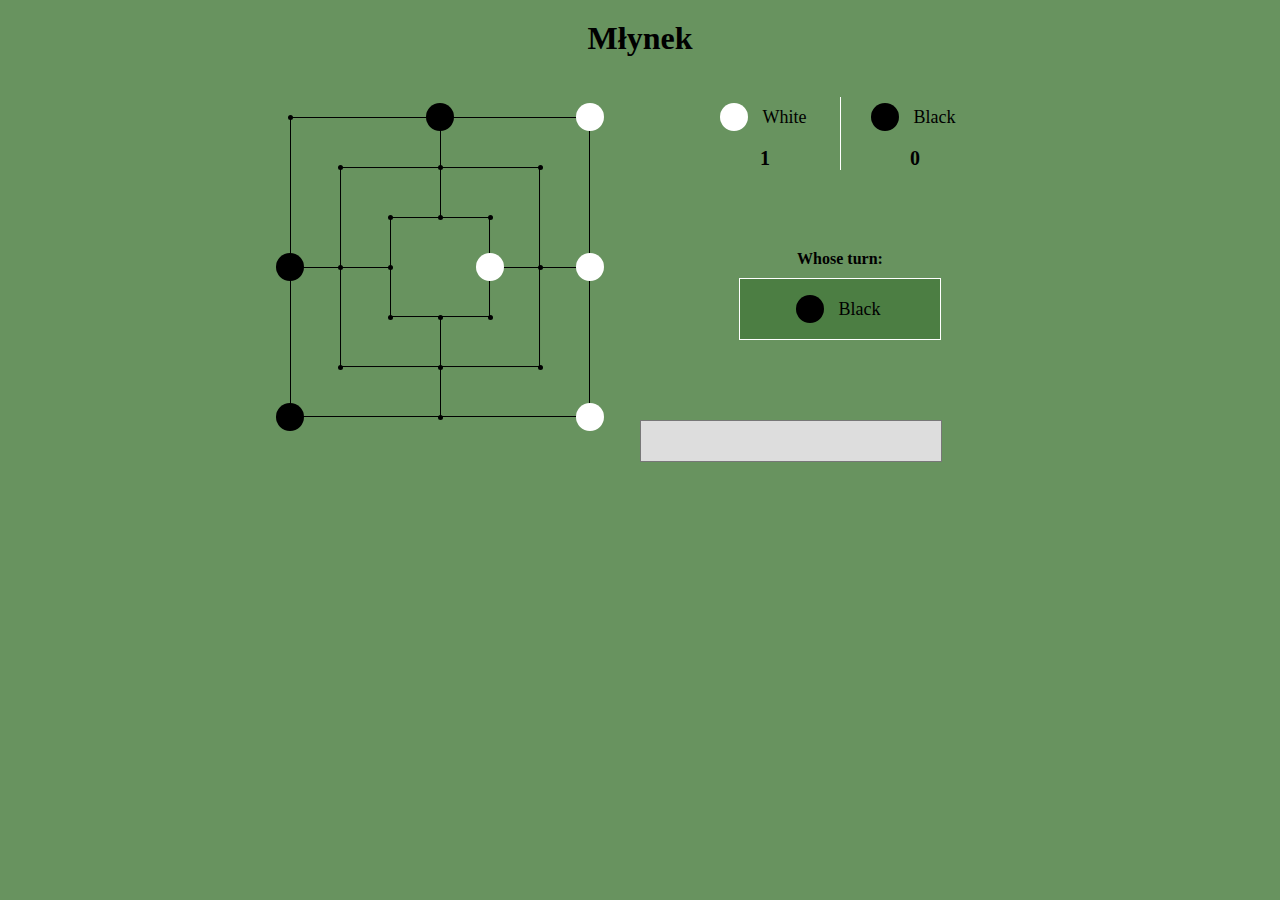
<file: index.html>
<!DOCTYPE html>
<html lang="en">
<head>
    <meta charset="utf-8">
    <title>Młynek</title>

    <link rel="stylesheet" href="css/hawk.css" type="text/css" />
    <link rel="stylesheet" href="css/main.css" type="text/css" />

    <script src="https://ajax.googleapis.com/ajax/libs/jquery/3.1.0/jquery.min.js"></script>
</head>
<body>
    <header class="site-header">
        <h1>Młynek</h1>
    </header>

    <section class="mill-area">
        <div class="mill-area__wrapper">
            <div class="mill-area__container container">
                <div class="mill-area__board-container">
                    <article id="mill-board" class="mill-board">
                        <div class="mill-board__wrapper">
                            <div class="mill-board__game-layer">

                            </div>

                            <div class="mill-board__board-layer">
                                <div class="mill-board__square-area mill-board__square-area--outer">
                                </div>

                                <div class="mill-board__square-area mill-board__square-area--middle">
                                </div>

                                <div class="mill-board__square-area mill-board__square-area--inner">
                                </div>

                                <div class="mill-board__line-area mill-board__line-area--vertical mill-board__line-area--north">
                                </div>

                                <div class="mill-board__line-area mill-board__line-area--vertical mill-board__line-area--south">
                                </div>

                                <div class="mill-board__line-area mill-board__line-area--horizontal mill-board__line-area--west">
                                </div>

                                <div class="mill-board__line-area mill-board__line-area--horizontal mill-board__line-area--east">
                                </div>
                            </div>
                        </div>
                    </article>
                </div>

                <div class="mill-area__match-details-container">
                    <div class="mill-area__match-details-row">
                        <section class="result-board">
                            <div class="result-board__wrapper">
                                <div class="result-board__container container">
                                    <div class="result-board__player-container result-board__host-container">
                                        <div class="result-showcase">
                                            <div class="result-showcase__description">
                                                <div class="player-label">
                                                    <div class="player-label__wrapper">
                                                        <div class="player-label__icon-container">
                                                            <div class="pawn pawn--white">
                                                            </div>
                                                        </div>

                                                        <div class="player-label__description-container">
                                                            <div class="player-label__description">White</div>
                                                        </div>
                                                    </div>
                                                </div>
                                            </div>

                                            <div id="white-result" class="result-showcase__result">
                                                0
                                            </div>
                                        </div>

                                    </div>

                                    <div class="result-board__player-container result-board__guest-container">
                                        <div class="result-showcase">
                                            <div class="result-showcase__description">
                                                <div class="player-label">
                                                    <div class="player-label__wrapper">
                                                        <div class="player-label__icon-container">
                                                            <div class="pawn">
                                                            </div>
                                                        </div>

                                                        <div class="player-label__description-container">
                                                            <div class="player-label__description">Black</div>

                                                        </div>
                                                    </div>
                                                </div>
                                            </div>

                                            <div id="black-result" class="result-showcase__result">
                                                0
                                            </div>
                                        </div>
                                    </div>
                                </div>
                            </div>
                        </section>
                    </div>

                    <div class="mill-area__match-details-row">
                        <section class="label-container">
                            <header class="label-container__header">
                                <h3 class="small-title">Whose turn:</h3>
                            </header>

                            <div class="label-container__content">
                                <section class="whose-turn-label">
                                    <div class="whose-turn-label__wrapper">
                                        <div class="player-label">
                                            <div class="player-label__wrapper">
                                                <div class="player-label__icon-container">
                                                    <div class="pawn pawn--white">
                                                    </div>
                                                </div>

                                                <div class="player-label__description-container">
                                                    <div class="player-label__description">White</div>

                                                </div>
                                            </div>
                                        </div>
                                    </div>
                                </section>
                            </div>
                        </section>
                    </div>

                    <div class="mill-area__match-details-row">
                        <section class="info-box">
                            <div class="info-box__wrapper">
                                <header class="info-box__header">

                                </header>

                                <div class="info-box__content">
                                    <div class="game-message">

                                    </div>
                                </div>
                            </div>
                        </section>
                    </div>
                </div>
            </div>
        </div>
    </section>

    <div class="overlayer">
        <div class="wrapper">
            <div>
                <div class="overlayer__inner">
                    <div class="popup">
                        <div class="popup__wrapper">
                            <h2 class="popup__title">Wygrał gracz:</h2>

                            <div id="winner" class="player-label">
                                <div class="player-label__wrapper">
                                    <div class="player-label__icon-container">
                                        <div class="pawn pawn--white">
                                        </div>
                                    </div>

                                    <div class="player-label__description-container">
                                        <div class="player-label__description">White</div>

                                    </div>
                                </div>
                            </div>
                        </div>
                    </div>
                </div>
            </div>
        </div>

    </div>

    <script src="js/functions.js"></script>

    <script src="js/hawk.js"></script>

    <script src="js/BoardGames/_BoardGames.js"></script>
    <script src="js/BoardGames/Board.js"></script>
    <script src="js/BoardGames/Movement.js"></script>
    <script src="js/BoardGames/MinMaxAlgorithm.js"></script>

    <script src="js/Coordinates/_Coordinates.js"></script>
    <script src="js/Coordinates/Point.js"></script>

    <script src="js/NineMensMorris/_NineMensMorris.js"></script>
    <script src="js/NineMensMorris/MillWorthEstimator.js"></script>
    <script src="js/NineMensMorris/MillMovementFinder.js"></script>
    <script src="js/NineMensMorris/MillComputerPlayer.js"></script>
    <script src="js/NineMensMorris/MillPlayerColor.js"></script>
    <script src="js/NineMensMorris/MillBoard.js"></script>
    <script src="js/NineMensMorris/MillSeekingResult.js"></script>
    <script src="js/NineMensMorris/MillSeeker.js"></script>
    <script src="js/NineMensMorris/MillWalker.js"></script>

    <script src="js/classes.js"></script>

    <script src="js/main.js"></script>
</body>
</html>
</file>
<file: css/hawk.css>
/***** CONTAINERS *****/
.wrapper {
  display: table;
  width: 100%;
  height: 100%; }
  .wrapper > div {
    display: table-cell;
    width: 100%;
    height: 100%;
    vertical-align: middle;
    text-align: center; }

.container {
  position: relative; }
  .container:after {
    content: '';
    display: block;
    clear: both; }
  .container .column {
    float: left;
    -webkit-box-sizing: border-box;
    -moz-box-sizing: border-box;
    box-sizing: border-box; }
  .container .col-9 {
    width: 75%; }
  .container .col-8 {
    width: 66.6666666667%; }
  .container .col-6 {
    width: 50%; }
  .container .col-4 {
    width: 33.3333333333%; }
  .container .col-3 {
    width: 25%; }
  .container .col-2 {
    width: 16.6666666667%; }
  .container .middle {
    position: absolute;
    top: 0;
    left: 50%;
    height: 100%;
    margin: 0 0 0 -25%; }

.container--reverse .column {
  float: right; }

.container--same-height-columns {
  position: relative; }
  .container--same-height-columns .column {
    position: absolute;
    top: 0;
    right: 0;
    height: 100%; }
  .container--same-height-columns .column--highest {
    position: static; }

/***** MODULES *****/
.dropdown {
  position: relative;
  display: block; }
  .dropdown .dropdown__header {
    position: relative;
    cursor: pointer;
    -webkit-transition: all 0.2s linear;
    -moz-transition: all 0.2s linear;
    -o-transition: all 0.2s linear;
    transition: all 0.2s linear;
    -webkit-touch-callout: none;
    /* iOS Safari */
    -webkit-user-select: none;
    /* Safari */
    -khtml-user-select: none;
    /* Konqueror HTML */
    -moz-user-select: none;
    /* Firefox */
    -ms-user-select: none;
    /* Internet Explorer/Edge */
    user-select: none; }
  .dropdown .dropdown__list-container {
    position: absolute;
    top: 100%;
    left: 0;
    min-width: 100%;
    z-index: 10;
    -webkit-box-sizing: border-box;
    -moz-box-sizing: border-box;
    box-sizing: border-box; }
  .dropdown .dropdown__list > li {
    display: block; }
  .dropdown .dropdown__list a {
    display: block; }

.dropdown--expanding .dropdown__list-container {
  position: relative;
  top: 0; }

.bookmarks-manager {
  max-width: 900px;
  margin: 0 auto; }
  .bookmarks-manager .bookmarks-manager__bookmarks {
    text-align: center; }
    @media (min-width: 768px) {
      .bookmarks-manager .bookmarks-manager__bookmarks {
        padding: 0 0 20px 0; } }
  .bookmarks-manager .bookmarks-manager__bookmark-container {
    display: block; }
    @media (min-width: 768px) {
      .bookmarks-manager .bookmarks-manager__bookmark-container {
        display: inline-block; } }
  .bookmarks-manager .bookmarks-manager__bookmark {
    cursor: pointer;
    padding: 20px; }
    @media (min-width: 1300px) {
      .bookmarks-manager .bookmarks-manager__bookmark {
        padding-left: 40px;
        padding-right: 40px; } }
  .bookmarks-manager .bookmarks-manager__bookmark-container .bookmarks-manager__bookmark-content {
    display: none; }
  .bookmarks-manager .bookmarks-manager__content-container {
    display: none;
    -webkit-transition: all 0.2s linear;
    -moz-transition: all 0.2s linear;
    -o-transition: all 0.2s linear;
    transition: all 0.2s linear; }
    @media (min-width: 768px) {
      .bookmarks-manager .bookmarks-manager__content-container {
        display: block; } }
  .bookmarks-manager .bookmarks-manager__content-wrapper {
    -webkit-transition: all 0.2s linear;
    -moz-transition: all 0.2s linear;
    -o-transition: all 0.2s linear;
    transition: all 0.2s linear; }

.simple-bookmark {
  font-weight: 700; }
  .simple-bookmark .simple-bookmark__number {
    font-size: 18px;
    font-weight: 700;
    padding: 0 0 5px 0; }

.simple-bookmark.active {
  color: #213988; }

.details-list {
  list-style-type: none;
  max-width: 700px;
  margin: 0 auto; }
  .details-list .details-list__item {
    display: block; }
  .details-list .details-list__title {
    position: relative;
    padding: 10px 0;
    cursor: pointer;
    font-weight: 700;
    border-bottom: 1px solid #0f2672; }
    .details-list .details-list__title .details-list__arrow {
      position: absolute;
      top: 13px;
      right: 5px; }
  .details-list .details-list__content {
    padding: 10px 20px; }

.categorized-items__categories {
  text-align: center;
  list-style-type: none;
  padding: 0 0 40px 0; }
  .categorized-items__categories > li {
    display: block;
    padding: 10px 0;
    cursor: pointer; }
    @media (min-width: 480px) {
      .categorized-items__categories > li {
        display: inline-block;
        padding: 0 20px; } }
    .categorized-items__categories > li.active {
      color: #0f2672;
      font-weight: 700; }
.categorized-items__item {
  display: block; }
.categorized-items__no-items {
  float: none;
  display: block;
  padding: 20px;
  text-align: center; }
.categorized-items__content-container {
  -webkit-transition: all 0.2s linear;
  -moz-transition: all 0.2s linear;
  -o-transition: all 0.2s linear;
  transition: all 0.2s linear; }

/***** MENU *****/
.slide-menu {
  position: fixed;
  z-index: 4000;
  height: 100%;
  display: block;
  text-align: center;
  width: 100%;
  background: #f6f6f6;
  overflow-x: hidden;
  overflow-y: auto; }
  .slide-menu .slide-menu__inner {
    padding: 80px 60px; }

/** fade **/
.slide-menu--fade {
  display: none; }

.slide-menu--fade.slide-menu--top {
  top: 0;
  left: 0;
  right: auto;
  bottom: auto; }

.slide-menu--fade.slide-menu--right {
  top: 0;
  left: auto;
  right: 0;
  bottom: auto; }

.slide-menu--fade.slide-menu--bottom {
  top: auto;
  left: 0;
  right: auto;
  bottom: 0; }

.slide-menu--fade.slide-menu--left {
  top: 0;
  left: 0;
  right: auto;
  bottom: auto; }

/** slide **/
.slide-menu--slide {
  display: block;
  opacity: 1;
  -webkit-transition: all 0.3s linear;
  -moz-transition: all 0.3s linear;
  -o-transition: all 0.3s linear;
  transition: all 0.3s linear; }

.slide-menu--slide.slide-menu--top {
  top: -100%;
  left: 0;
  right: auto;
  bottom: auto; }

.slide-menu--slide.slide-menu--top.slide-menu--open {
  top: 0; }

.slide-menu--slide.slide-menu--right {
  top: 0;
  left: auto;
  right: -100%;
  bottom: auto; }

.slide-menu--slide.slide-menu--right.slide-menu--open {
  right: 0; }

.slide-menu--slide.slide-menu--bottom {
  top: auto;
  left: 0;
  right: auto;
  bottom: -100%; }

.slide-menu--slide.slide-menu--bottom.slide-menu--open {
  bottom: 0; }

.slide-menu--slide.slide-menu--left {
  top: 0;
  left: -100%;
  right: auto;
  bottom: auto; }

.slide-menu--slide.slide-menu--left.slide-menu--open {
  left: 0; }

/** slide-fade **/
.slide-menu--slide-fade {
  display: block;
  opacity: 1;
  -webkit-transition: all 0.3s linear 0.4s;
  -moz-transition: all 0.3s linear 0.4s;
  -o-transition: all 0.3s linear 0.4s;
  transition: all 0.3s linear 0.4s; }
  .slide-menu--slide-fade .slide-menu__inner {
    opacity: 0;
    -webkit-transition: opacity 0.3s linear 0;
    -moz-transition: opacity 0.3s linear 0;
    -o-transition: opacity 0.3s linear 0;
    transition: opacity 0.3s linear 0; }

.slide-menu--slide-fade.slide-menu--open {
  -webkit-transition: all 0.3s linear;
  -moz-transition: all 0.3s linear;
  -o-transition: all 0.3s linear;
  transition: all 0.3s linear; }
  .slide-menu--slide-fade.slide-menu--open .slide-menu__inner {
    opacity: 1;
    -webkit-transition: opacity 0.3s linear 0.4s;
    -moz-transition: opacity 0.3s linear 0.4s;
    -o-transition: opacity 0.3s linear 0.4s;
    transition: opacity 0.3s linear 0.4s; }

.slide-menu--slide-fade.slide-menu--top {
  top: -100%;
  left: 0;
  right: auto;
  bottom: auto; }

.slide-menu--slide-fade.slide-menu--top.slide-menu--open {
  top: 0; }

.slide-menu--slide-fade.slide-menu--right {
  top: 0;
  left: auto;
  right: -100%;
  bottom: auto; }

.slide-menu--slide-fade.slide-menu--right.slide-menu--open {
  right: 0; }

.slide-menu--slide-fade.slide-menu--bottom {
  top: auto;
  left: 0;
  right: auto;
  bottom: -100%; }

.slide-menu--slide-fade.slide-menu--bottom.slide-menu--open {
  bottom: 0; }

.slide-menu--slide-fade.slide-menu--left {
  top: 0;
  left: -100%;
  right: auto;
  bottom: auto; }

.slide-menu--slide-fade.slide-menu--left.slide-menu--open {
  left: 0; }

/***** OVERLAYERS *****/
.overlayer-content {
  display: none !important; }

.overlayer {
  position: fixed;
  display: none;
  top: 0;
  left: 0;
  width: 100%;
  height: 100%;
  z-index: 7000;
  background: rgba(0, 0, 0, 0.8);
  color: #000;
  overflow-y: auto;
  padding: 0; }
  .overlayer .overlayer__spinner-layer {
    position: absolute;
    top: 0;
    left: 0;
    width: 100%;
    height: 100%;
    z-index: 6900;
    display: none;
    font-size: 36px; }
  .overlayer .overlayer__inner {
    position: relative;
    background: #f6f6f6;
    margin: 50px 20px;
    padding: 20px; }
    @media (min-width: 420px) {
      .overlayer .overlayer__inner {
        padding: 40px; } }
    @media (min-width: 768px) {
      .overlayer .overlayer__inner {
        margin: 70px 40px; } }
    @media (min-width: 1300px) {
      .overlayer .overlayer__inner {
        margin: 70px auto;
        max-width: 1160px;
        padding: 80px 60px; } }
  .overlayer .overlayer__close {
    position: absolute;
    top: 10px;
    right: 20px;
    -webkit-transition: all 0.2s linear;
    -moz-transition: all 0.2s linear;
    -o-transition: all 0.2s linear;
    transition: all 0.2s linear;
    z-index: 7000;
    display: block;
    cursor: pointer; }
    @media (min-width: 768px) {
      .overlayer .overlayer__close {
        top: 20px;
        right: 20px; } }
    @media (min-width: 1700px) {
      .overlayer .overlayer__close {
        top: 30px;
        right: 30px; } }
  .overlayer .overlayer__content {
    display: none; }

.page-loading-layer {
  display: block;
  position: fixed;
  top: 0;
  left: 0;
  width: 100%;
  height: 100%;
  background: #fff;
  z-index: 9999; }

/***** ICONS *****/
/* icon hamburger */
.icon-hamburger {
  display: block;
  width: 27px;
  position: relative; }
  .icon-hamburger__inner {
    height: 17px;
    position: relative;
    overflow: hidden; }
    .icon-hamburger__inner > div {
      position: absolute;
      left: 0;
      height: 3px;
      background: #000;
      width: 100%;
      -webkit-border-radius: 1.5px;
      -moz-border-radius: 1.5px;
      border-radius: 1.5px;
      -webkit-transition: all 0.2s ease-in-out;
      -moz-transition: all 0.2s ease-in-out;
      -o-transition: all 0.2s ease-in-out;
      transition: all 0.2s ease-in-out; }
    .icon-hamburger__inner > div:nth-child(1),
    .icon-hamburger__inner > div:nth-child(4) {
      top: 0; }
    .icon-hamburger__inner > div:nth-child(2),
    .icon-hamburger__inner > div:nth-child(5) {
      top: 7px; }
    .icon-hamburger__inner > div:nth-child(3),
    .icon-hamburger__inner > div:nth-child(6) {
      top: 14px; }
    .icon-hamburger__inner > div:nth-child(4) {
      -webkit-transition: all 0.2s linear;
      -moz-transition: all 0.2s linear;
      -o-transition: all 0.2s linear;
      transition: all 0.2s linear; }
    .icon-hamburger__inner > div:nth-child(5) {
      -webkit-transition: all 0.4s linear;
      -moz-transition: all 0.4s linear;
      -o-transition: all 0.4s linear;
      transition: all 0.4s linear; }
    .icon-hamburger__inner > div:nth-child(6) {
      -webkit-transition: all 0.6s linear;
      -moz-transition: all 0.6s linear;
      -o-transition: all 0.6s linear;
      transition: all 0.6s linear; }
    .icon-hamburger__inner > .icon-hamburger__hover-item {
      background: #0f2672;
      left: -100%; }
      .icon-hamburger__inner > .icon-hamburger__hover-item:nth-child(4) {
        -webkit-transition: all 0.6s linear;
        -moz-transition: all 0.6s linear;
        -o-transition: all 0.6s linear;
        transition: all 0.6s linear; }
      .icon-hamburger__inner > .icon-hamburger__hover-item:nth-child(5) {
        -webkit-transition: all 0.4s linear;
        -moz-transition: all 0.4s linear;
        -o-transition: all 0.4s linear;
        transition: all 0.4s linear; }
      .icon-hamburger__inner > .icon-hamburger__hover-item:nth-child(6) {
        -webkit-transition: all 0.2s linear;
        -moz-transition: all 0.2s linear;
        -o-transition: all 0.2s linear;
        transition: all 0.2s linear; }
  .icon-hamburger:hover .icon-hamburger__inner > .icon-hamburger__hover-item, .icon-hamburger:focus .icon-hamburger__inner > .icon-hamburger__hover-item {
    left: 0; }

.icon-hamburger.open .icon-hamburger__inner {
  overflow: visible; }
  .icon-hamburger.open .icon-hamburger__inner > div:nth-child(1),
  .icon-hamburger.open .icon-hamburger__inner > div:nth-child(4) {
    top: 7px;
    left: 0;
    -webkit-transform: rotate(135deg);
    -moz-transform: rotate(135deg);
    transform: rotate(135deg); }
  .icon-hamburger.open .icon-hamburger__inner > div:nth-child(2),
  .icon-hamburger.open .icon-hamburger__inner > div:nth-child(5) {
    opacity: 0;
    left: -100%; }
  .icon-hamburger.open .icon-hamburger__inner > div:nth-child(3),
  .icon-hamburger.open .icon-hamburger__inner > div:nth-child(6) {
    top: 7px;
    left: 0;
    -webkit-transform: rotate(-135deg);
    -moz-transform: rotate(-135deg);
    transform: rotate(-135deg); }

.icon-hamburger--medium .icon-hamburger__inner > div {
  background: #0f2672; }

.icon-hamburger--light .icon-hamburger__inner > div {
  background: #fff; }

.icon-hamburger--large {
  width: 32px; }
  .icon-hamburger--large .icon-hamburger__inner {
    height: 20px; }
    .icon-hamburger--large .icon-hamburger__inner > div {
      height: 4px;
      -webkit-border-radius: 2px;
      -moz-border-radius: 2px;
      border-radius: 2px; }
    .icon-hamburger--large .icon-hamburger__inner > div:nth-child(1),
    .icon-hamburger--large .icon-hamburger__inner > div:nth-child(4) {
      top: 0; }
    .icon-hamburger--large .icon-hamburger__inner > div:nth-child(2),
    .icon-hamburger--large .icon-hamburger__inner > div:nth-child(5) {
      top: 8px; }
    .icon-hamburger--large .icon-hamburger__inner > div:nth-child(3),
    .icon-hamburger--large .icon-hamburger__inner > div:nth-child(6) {
      top: 16px; }

.icon-hamburger--small {
  width: 20px;
  height: 12px; }
  .icon-hamburger--small .icon-hamburger__inner > div {
    height: 2px;
    -webkit-border-radius: 1px;
    -moz-border-radius: 1px;
    border-radius: 1px; }
  .icon-hamburger--small .icon-hamburger__inner > div:nth-child(1),
  .icon-hamburger--small .icon-hamburger__inner > div:nth-child(4) {
    top: 0; }
  .icon-hamburger--small .icon-hamburger__inner > div:nth-child(2),
  .icon-hamburger--small .icon-hamburger__inner > div:nth-child(5) {
    top: 5px; }
  .icon-hamburger--small .icon-hamburger__inner > div:nth-child(3),
  .icon-hamburger--small .icon-hamburger__inner > div:nth-child(6) {
    top: 10px; }

/* icon arrow */
.icon-arrow {
  position: relative;
  width: 14px;
  height: 14px;
  border-top: 2px solid #000;
  border-right: 2px solid #000;
  -webkit-transition: all 0.2s linear;
  -moz-transition: all 0.2s linear;
  -o-transition: all 0.2s linear;
  transition: all 0.2s linear; }

.icon-arrow--left {
  -webkit-transform: rotate(225deg);
  -moz-transform: rotate(225deg);
  transform: rotate(225deg);
  left: 3px; }

.icon-arrow--up {
  -webkit-transform: rotate(315deg);
  -moz-transform: rotate(315deg);
  transform: rotate(315deg);
  top: 3px; }

.icon-arrow--right {
  -webkit-transform: rotate(45deg);
  -moz-transform: rotate(45deg);
  transform: rotate(45deg);
  left: -3px; }

.icon-arrow--down {
  -webkit-transform: rotate(135deg);
  -moz-transform: rotate(135deg);
  transform: rotate(135deg);
  top: -3px; }

.icon-arrow--small {
  width: 10px;
  height: 10px;
  border-width: 2px; }

.icon-arrow--left.icon-arrow--small {
  left: 2px; }

.icon-arrow--up.icon-arrow--small {
  top: 2px; }

.icon-arrow--right.icon-arrow--small {
  left: -2px; }

.icon-arrow--down.icon-arrow--small {
  top: -2px; }

.icon-arrow--large {
  width: 18px;
  height: 18px;
  border-width: 3px; }

.icon-arrow--medium {
  border-color: #0f2672; }

.icon-arrow--light {
  border-color: #fff; }

/* icon triangular icon */
.icon-triangular-arrow-left {
  border-right: 12px solid #000;
  border-top: 7px solid transparent;
  border-bottom: 7px solid transparent;
  width: 0; }

.icon-triangular-arrow-left--small {
  border-right-width: 10px;
  border-top-width: 6px;
  border-bottom-width: 6px; }

.icon-triangular-arrow-left--large {
  border-right-width: 14px;
  border-top-width: 8px;
  border-bottom-width: 8px; }

.icon-triangular-arrow-left--medium {
  border-right-color: #0f2672; }

.icon-triangular-arrow-left--light {
  border-right-color: #fff; }

.icon-triangular-arrow-up {
  border-bottom: 12px solid #000;
  border-right: 7px solid transparent;
  border-left: 7px solid transparent;
  width: 0; }

.icon-triangular-arrow-up--small {
  border-bottom-width: 10px;
  border-right-width: 6px;
  border-left-width: 6px; }

.icon-triangular-arrow-up--large {
  border-bottom-width: 14px;
  border-right-width: 8px;
  border-left-width: 8px; }

.icon-triangular-arrow-up--medium {
  border-bottom-color: #0f2672; }

.icon-triangular-arrow-up--light {
  border-bottom-color: #fff; }

.icon-triangular-arrow-right {
  border-left: 12px solid #000;
  border-top: 7px solid transparent;
  border-bottom: 7px solid transparent;
  width: 0; }

.icon-triangular-arrow-right--small {
  border-left-width: 10px;
  border-top-width: 6px;
  border-bottom-width: 6px; }

.icon-triangular-arrow-right--large {
  border-left-width: 14px;
  border-top-width: 8px;
  border-bottom-width: 8px; }

.icon-triangular-arrow-right--medium {
  border-left-color: #0f2672; }

.icon-triangular-arrow-right--light {
  border-left-color: #fff; }

.icon-triangular-arrow-down {
  border-top: 12px solid #000;
  border-right: 7px solid transparent;
  border-left: 7px solid transparent;
  width: 0; }

.icon-triangular-arrow-down--small {
  border-top-width: 10px;
  border-right-width: 6px;
  border-left-width: 6px; }

.icon-triangular-arrow-down--large {
  border-top-width: 14px;
  border-right-width: 8px;
  border-left-width: 8px; }

.icon-triangular-arrow-down--medium {
  border-top-color: #0f2672; }

.icon-triangular-arrow-down--light {
  border-top-color: #fff; }

/* icon cross */
.icon-plus {
  width: 20px;
  height: 20px;
  position: relative;
  overflow: hidden; }
  .icon-plus:before, .icon-plus:after {
    content: '';
    position: absolute;
    background: #000;
    display: block; }
  .icon-plus:before {
    width: 100%;
    left: 0;
    top: 50%;
    height: 2px;
    margin: -1px 0 0 0; }
  .icon-plus:after {
    width: 2px;
    top: 0;
    left: 50%;
    margin: 0 0 0 -1px;
    height: 100%; }

.icon-plus--large {
  width: 26px;
  height: 26px; }
  .icon-plus--large:before {
    height: 2px;
    margin: -1px 0 0 0; }
  .icon-plus--large:after {
    width: 2px;
    margin: 0 0 0 -1px; }

.icon-plus--small {
  width: 16px;
  height: 16px; }
  .icon-plus--small:before {
    height: 2px;
    margin: -1px 0 0 0; }
  .icon-plus--small:after {
    width: 2px;
    margin: 0 0 0 -1px; }

.icon-plus--light:before, .icon-plus--light:after {
  background: #fff; }

.icon-plus--medium:before, .icon-plus--medium:after {
  background: #0f2672; }

.icon-plus--rotated {
  -webkit-transform: rotate(45deg);
  -moz-transform: rotate(45deg);
  transform: rotate(45deg); }

/* extended icon */
.extended-icon {
  position: relative;
  display: inline-block; }
  .extended-icon__layer {
    position: absolute;
    top: 0;
    left: 0;
    width: 100%;
    height: 100%;
    opacity: 0;
    -webkit-transition: all 0.2s linear;
    -moz-transition: all 0.2s linear;
    -o-transition: all 0.2s linear;
    transition: all 0.2s linear; }
  .extended-icon:hover .extended-icon__layer, .extended-icon:focus .extended-icon__layer {
    opacity: 1; }
</file>
<file: css/main.css>
* {
  margin: 0;
  padding: 0; }

body {
  background: #68935F; }

.site-header {
  text-align: center;
  padding: 20px 0 40px 0; }

.mill-board {
  padding: 20px;
  width: 300px;
  margin: 0 auto; }
  .mill-board__wrapper {
    padding: 0 0 100% 0;
    position: relative; }
  .mill-board__board-layer {
    position: absolute;
    top: 0;
    left: 0;
    width: 100%;
    height: 100%; }
  .mill-board__square-area {
    position: absolute;
    -webkit-box-sizing: border-box;
    -moz-box-sizing: border-box;
    box-sizing: border-box;
    border: 1px solid #000;
    top: 50%;
    left: 50%;
    -webkit-transform: translate3d(-50%, -50%, 0);
    -moz-transform: translate3d(-50%, -50%, 0);
    transform: translate3d(-50%, -50%, 0); }
  .mill-board__square-area--outer {
    width: 100%;
    height: 100%; }
  .mill-board__square-area--middle {
    width: 66.66%;
    height: 66.66%; }
  .mill-board__square-area--inner {
    width: 33.33%;
    height: 33.33%; }
  .mill-board__line-area {
    position: absolute; }
  .mill-board__line-area--horizontal {
    width: 33.33%;
    height: 1px;
    background: #000;
    top: 50%;
    margin: -.5px 0 0 0; }
  .mill-board__line-area--vertical {
    height: 33.33%;
    width: 1px;
    background: #000;
    left: 50%;
    margin: 0 0 0 -0.5px; }
  .mill-board__line-area--north {
    top: 0; }
  .mill-board__line-area--south {
    bottom: 0; }
  .mill-board__line-area--west {
    left: 0; }
  .mill-board__line-area--east {
    right: 0; }
  .mill-board__game-layer {
    position: absolute;
    top: 0;
    left: 0;
    width: 100%;
    height: 100%;
    z-index: 100; }
  .mill-board__field {
    width: 5px;
    height: 5px;
    -webkit-border-radius: 50%;
    -moz-border-radius: 50%;
    border-radius: 50%;
    background: #000;
    position: absolute;
    top: 0;
    left: 0;
    margin: -2.5px 0 0 -2.5px; }
  .mill-board__pawn {
    position: absolute;
    top: 0;
    left: 0;
    margin: -20px 0 0 -20px;
    z-index: 20; }
  .mill-board__field-area {
    position: absolute;
    width: 38px;
    height: 38px;
    margin: -19px 0 0 -19px; }

.pawn {
  width: 40px;
  height: 40px;
  position: relative; }
  .pawn:before {
    content: '';
    display: block;
    -webkit-border-radius: 50%;
    -moz-border-radius: 50%;
    border-radius: 50%;
    background: #000;
    width: 28px;
    height: 28px;
    position: absolute;
    top: 50%;
    left: 50%;
    margin: -14px 0 0 -14px; }

.pawn--white:before {
  background: #fff; }

.mill-area__wrapper {
  max-width: 800px;
  margin: 0 auto; }
.mill-area__board-container {
  float: left;
  width: 400px; }
.mill-area__match-details-container {
  float: right;
  width: 400px; }
.mill-area__match-details-row {
  padding: 0 0 80px 0; }

.whose-turn-label {
  width: 160px;
  margin: 0 auto;
  border: 1px solid #fff;
  background: #4c7e43;
  padding: 10px 20px; }

.player-label {
  text-align: center; }
  .player-label__icon-container {
    display: inline-block;
    vertical-align: middle;
    padding: 0 5px 0 0; }
  .player-label__description-container {
    display: inline-block;
    vertical-align: middle;
    padding: 0 10px 0 0; }
  .player-label__description {
    font-size: 18px; }

.label-container__header {
  padding: 0 0 10px 0;
  text-align: center; }

.small-title {
  font-size: 16px; }

.result-board__wrapper {
  max-width: 300px;
  margin: 0 auto; }
.result-board__container:before {
  content: '';
  display: block;
  position: absolute;
  top: 0;
  left: 50%;
  width: 1px;
  height: 100%;
  background: #fff; }
.result-board__host-container, .result-board__guest-container {
  float: left;
  width: 50%; }

.result-showcase__result {
  text-align: center;
  font-size: 20px;
  font-weight: 700;
  padding: 10px 0 0 0; }

.info-box {
  max-width: 300px;
  border: 1px solid #777;
  background: #ddd;
  color: #fff; }
  .info-box__wrapper {
    padding: 20px; }

.overlayer {
  position: fixed;
  display: block;
  background: rgba(0, 0, 0, 0.6);
  top: 0;
  left: 0;
  width: 100%;
  height: 100%;
  display: none; }
  .overlayer__inner {
    width: 500px;
    padding: 40px;
    background: #aaa; }

.game-message {
  font-size: 20px; }
</file>
